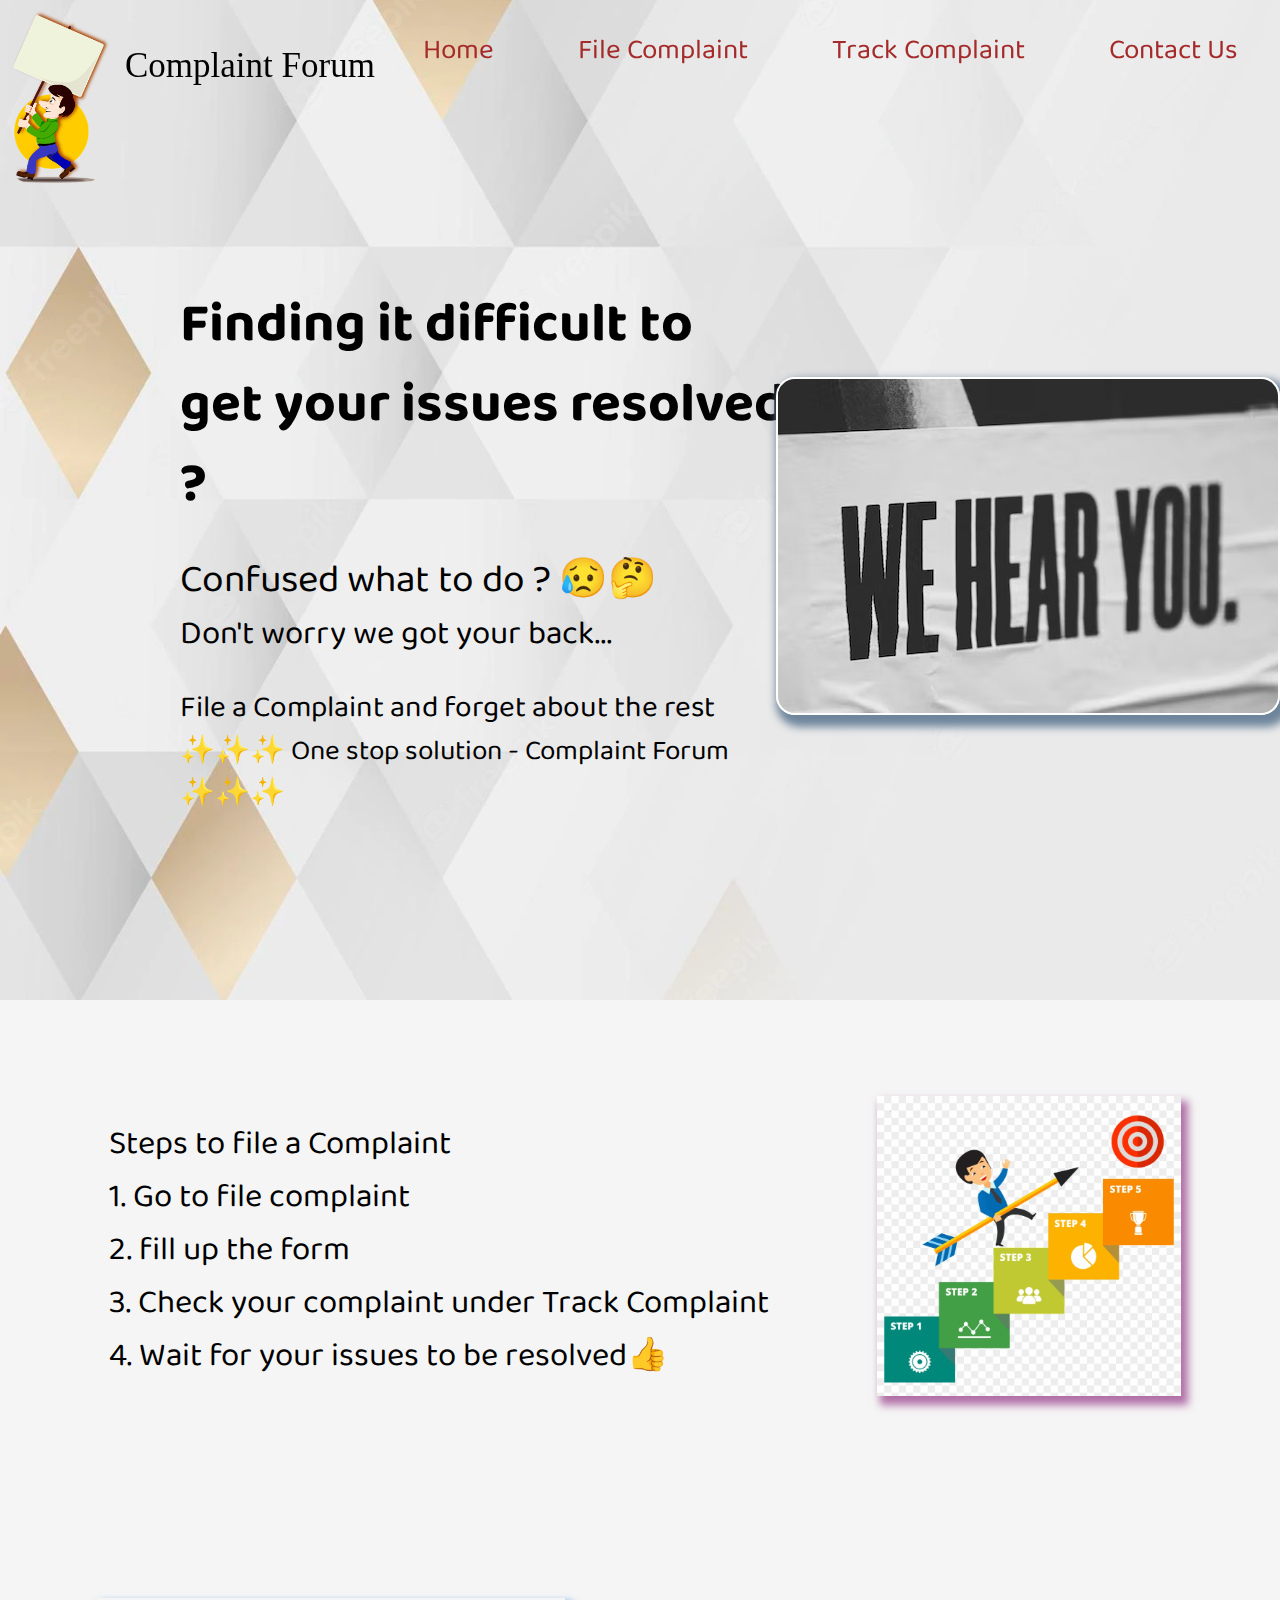
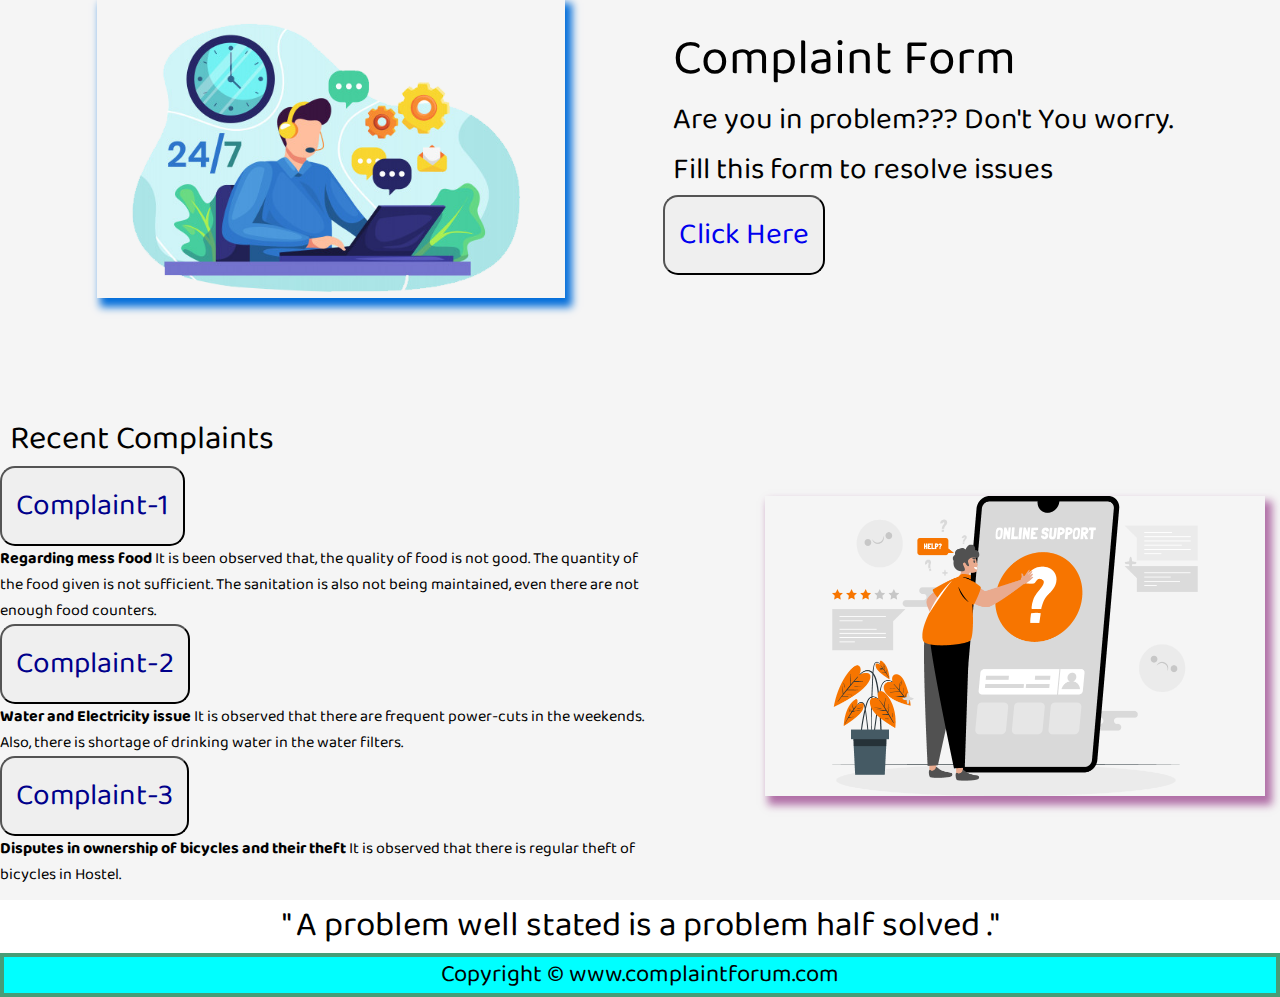
<file: index.html>
<!DOCTYPE html>
<html lang="en">

<head>
    <meta charset="UTF-8">
    <meta http-equiv="X-UA-Compatible" content="IE=edge">
    <meta name="viewport" content="width=device-width, initial-scale=1.0">
    <title>Best Complaint Forum | www.complaintforum.com</title>
    <link href="https://cdn.jsdelivr.net/npm/bootstrap@5.3.0-alpha1/dist/css/bootstrap.min.css" rel="stylesheet"
        integrity="sha384-GLhlTQ8iRABdZLl6O3oVMWSktQOp6b7In1Zl3/Jr59b6EGGoI1aFkw7cmDA6j6gD" crossorigin="anonymous">
    <link rel="stylesheet" href="style.css">
    <link rel="preconnect" href="https://fonts.googleapis.com">
    <link rel="preconnect" href="https://fonts.gstatic.com" crossorigin>
    <link href="https://fonts.googleapis.com/css2?family=Baloo+Bhai+2&display=swap" rel="stylesheet">

</head>

<body>

    <div class="background-first">
        <nav class="navbar background">
            <ul class="nav-list">
                <div class="logo">
                    <img src="logo.png" alt="logo">
                </div>
                <p class="heading">Complaint Forum</p>
                <li><a href="#Home">Home</a></li>
                <li><a href="#move1" id="click">File Complaint</a></li>
                <li><a href="#move2">Track Complaint</a></li>
                <li><a href="Contact Us.html">Contact Us</a></li>
            </ul>
        </nav>
        <section class="main">
            <div class="first">
                <h1>Finding it difficult to get your issues resolved ? </h1>
                <br>
                <p class="para1">Confused what to do ? 😥🤔</p>
                <p class="para2">Don't worry we got your back...</p>
                <br>
                <p class="secondpara">File a Complaint and forget about the rest</p>
                <p class="best">✨✨✨ One stop solution - Complaint Forum ✨✨✨</p>
            </div>
            <div class="hear"><img src="hear.avif" alt="hear"></div>
        </section>

    </div>

    <section class="nextmain">
        <div class="second">
            <p>Steps to file a Complaint</p>
            <p>1. Go to file complaint</p>
            <p>2. fill up the form </p>
            <p>3. Check your complaint under Track Complaint </p>
            <p>4. Wait for your issues to be resolved👍</p>
        </div>
        <div class="secondimg">
            <img src="steps.png" alt="image">
        </div>
    </section>
    <section class="nextmain small" id="move1">
        <div class="second">
            <p class="form-heading">Complaint Form</p>
            <p>Are you in problem??? Don't You worry.</p>
            <p>Fill this form to resolve issues</p>
            <a href="#"><button id="click1"><a href="complaintportal.html">Click Here</a></button></a>
        </div>
        <div class="secondimg big">
            <img src="bg100.webp" alt="image">
        </div>
    </section>
    <section class="nextmain " id="move2">
        <div class="second">
            <p>Recent Complaints</p>



            <div class="accordion accordion-flush" id="accordionFlushExample">
                <div class="accordion-item">
                    <h2 class="accordion-header" id="flush-headingOne">
                        <button class="accordion-button collapsed custom" type="button" data-bs-toggle="collapse"
                            data-bs-target="#flush-collapseOne" aria-expanded="false" aria-controls="flush-collapseOne">
                            Complaint-1
                        </button>
                    </h2>
                    <div id="flush-collapseOne" class="accordion-collapse collapse" aria-labelledby="flush-headingOne"
                        data-bs-parent="#accordionFlushExample">
                        <div class="accordion-body">
                            <strong>Regarding mess food</strong> It is been observed that, the quality of food is not
                            good.
                            The quantity of the food given is not sufficient. The sanitation is also not being
                            maintained, even there are not enough food counters.
                        </div>
                    </div>
                </div>
                <div class="accordion-item">
                    <h2 class="accordion-header" id="flush-headingTwo">
                        <button class="accordion-button collapsed custom" type="button" data-bs-toggle="collapse"
                            data-bs-target="#flush-collapseTwo" aria-expanded="false" aria-controls="flush-collapseTwo">
                            Complaint-2
                        </button>
                    </h2>
                    <div id="flush-collapseTwo" class="accordion-collapse collapse" aria-labelledby="flush-headingTwo"
                        data-bs-parent="#accordionFlushExample">
                        <div class="accordion-body">
                            <strong>Water and Electricity issue</strong> It is observed that there are frequent
                            power-cuts in the weekends.
                            Also, there is shortage of drinking water in the water filters.


                        </div>
                    </div>
                </div>
                <div class="accordion-item">
                    <h2 class="accordion-header" id="flush-headingThree">
                        <button class="accordion-button collapsed custom" type="button" data-bs-toggle="collapse"
                            data-bs-target="#flush-collapseThree" aria-expanded="false"
                            aria-controls="flush-collapseThree">
                            Complaint-3
                        </button>
                    </h2>
                    <div id="flush-collapseThree" class="accordion-collapse collapse"
                        aria-labelledby="flush-headingThree" data-bs-parent="#accordionFlushExample">
                        <div class="accordion-body">
                            <strong>Disputes in ownership of bicycles and their theft</strong> It is observed that there
                            is regular theft of bicycles in Hostel.
                        </div>
                    </div>
                </div>
            </div>
        </div>
        <div class="secondimg thirdimg">
            <img src="img2.png" alt="image">
        </div>
    </section>
    <footer>
        <p class="quote">" A problem well stated is a problem half solved ."</p>
    </footer>
    <section class="last">
        <p>Copyright &copy; www.complaintforum.com</p>
    </section>


    <script src="https://cdn.jsdelivr.net/npm/bootstrap@5.3.0-alpha1/dist/js/bootstrap.bundle.min.js"
        integrity="sha384-w76AqPfDkMBDXo30jS1Sgez6pr3x5MlQ1ZAGC+nuZB+EYdgRZgiwxhTBTkF7CXvN"
        crossorigin="anonymous"></script>
</body>

</html>
</file>
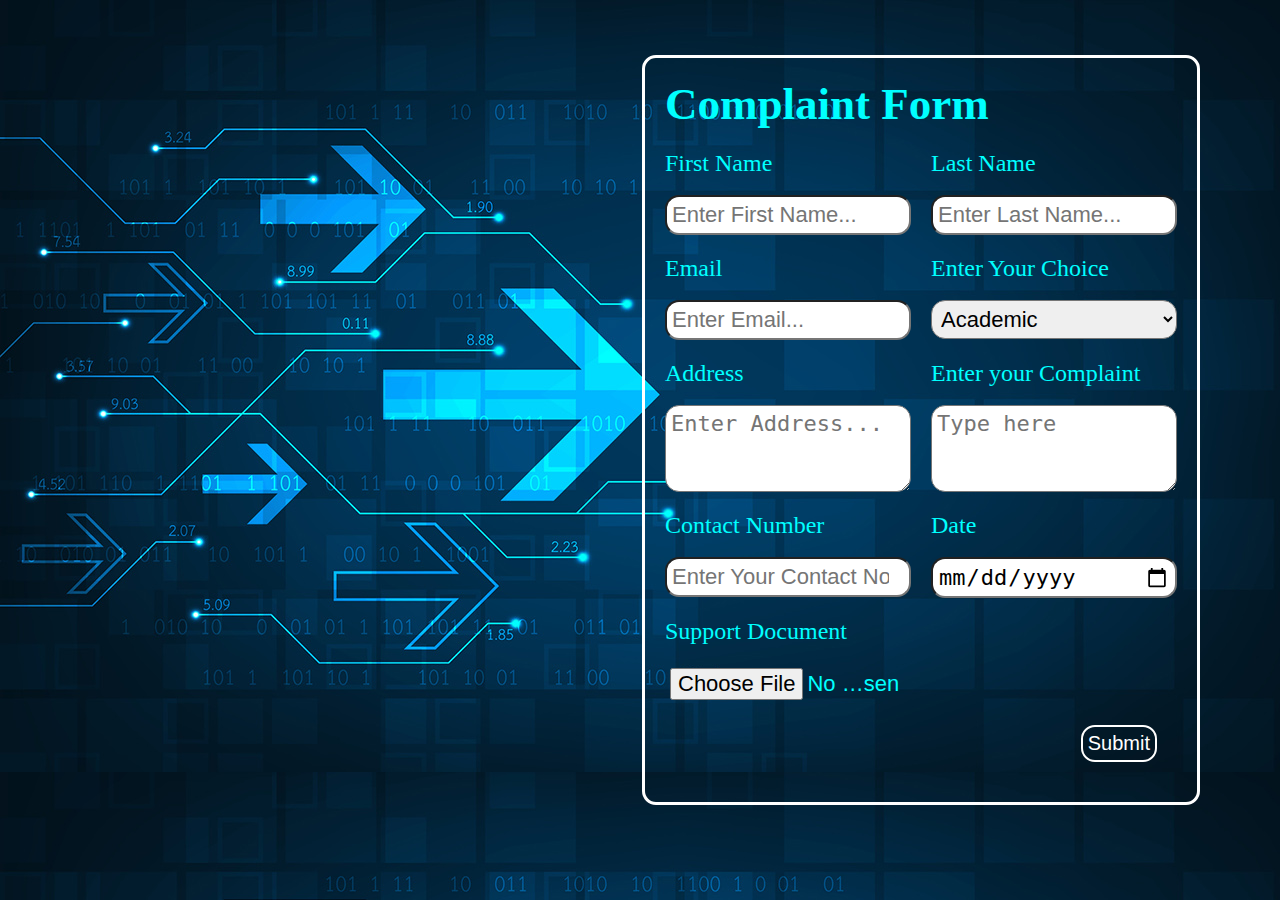
<file: complaintportal.html>
<!DOCTYPE html>
<html lang="en">

<head>
  <meta charset="UTF-8" />
  <meta http-equiv="X-UA-Compatible" content="IE=edge" />
  <meta name="viewport" content="width=device-width, initial-scale=1.0" />
  <title>Document</title>
  <link rel="stylesheet" href="complaintportal.css" />
</head>

<body>
  <div class="applybox">
    <h1>Complaint Form</h1>
    <form onsubmit="sendemail(); reset; return false">
      <div class="formcontainer">
        <div class="formflow">
          <label for="FName">First Name</label>
          <input type="text" name="FName" id="FName" placeholder="Enter First Name..." />
        </div>
        <div class="formflow">
          <label for="LName">Last Name</label>
          <input type="text" name="LName" id="LName" placeholder="Enter Last Name..." />
        </div>
        <div class="formflow">
          <label for="email">Email</label>
          <input type="email" name="email" id="email" placeholder="Enter Email..." />
        </div>
        <div class="formflow">
          <label for="choice">Enter Your Choice</label>
          <select name="choice" id="choice">
            <!-- <option value="">Select Topic</option> -->
            <option value="academic">Academic</option>
            <option value="financial">Financial</option>
            <option value="maintanence">Maintanence</option>
            <option value="other">Other</option>
          </select>
        </div>
        <div class="formflow">
          <label for="address">Address</label>

          <textarea name="address" id="address" cols="70" rows="3" placeholder="Enter Address..."></textarea>
        </div>

        <div class="formflow">
          <label for="Complaint">Enter your Complaint</label>

          <textarea name="complaint" id="complaint" cols="70" rows="3" placeholder="Type here"></textarea>
        </div>

        <div class="formflow">
          <label for="contact">Contact Number</label>
          <input type="number" name="contact" id="contact" placeholder="Enter Your Contact No..." />
        </div>
        <div class="formflow">
          <label for="date">Date</label>
          <input type="date" name="date" id="date" />
        </div>
        <div class="formflow">
          <label for="proof">Support Document</label>
          <input type="file" name="proof" id="proof" style="color: aqua;" />
        </div>
      </div>
      <div class="button">
        <button type="submit">Submit</button>
      </div>
    </form>
  </div>

  <script src="https://smtpjs.com/v3/smtp.js"></script>

  <script>
    const sendemail = () => {
      Email.send({
        Host: "stmp@gmail.com",
        Username: "",
        Password: "",
        To: "",
        From: document.getElementById("email").value,
        Subject: "New Complaint Registered",
        Body:
          "First Name:" +
          document.getElementById("FName").value +
          "<br> Last Name:" +
          document.getElementById("LName").value +
          "<br> Email:" +
          document.getElementById("email").value +
          "<br> Complaint Description:" +
          document.getElementById("complaint").value +
          "<br> Contact:" +
          document.getElementById("contact").value,
      }).then((message) => alert("Message Sent"));




    };
  </script>
</body>

</html>
</file>
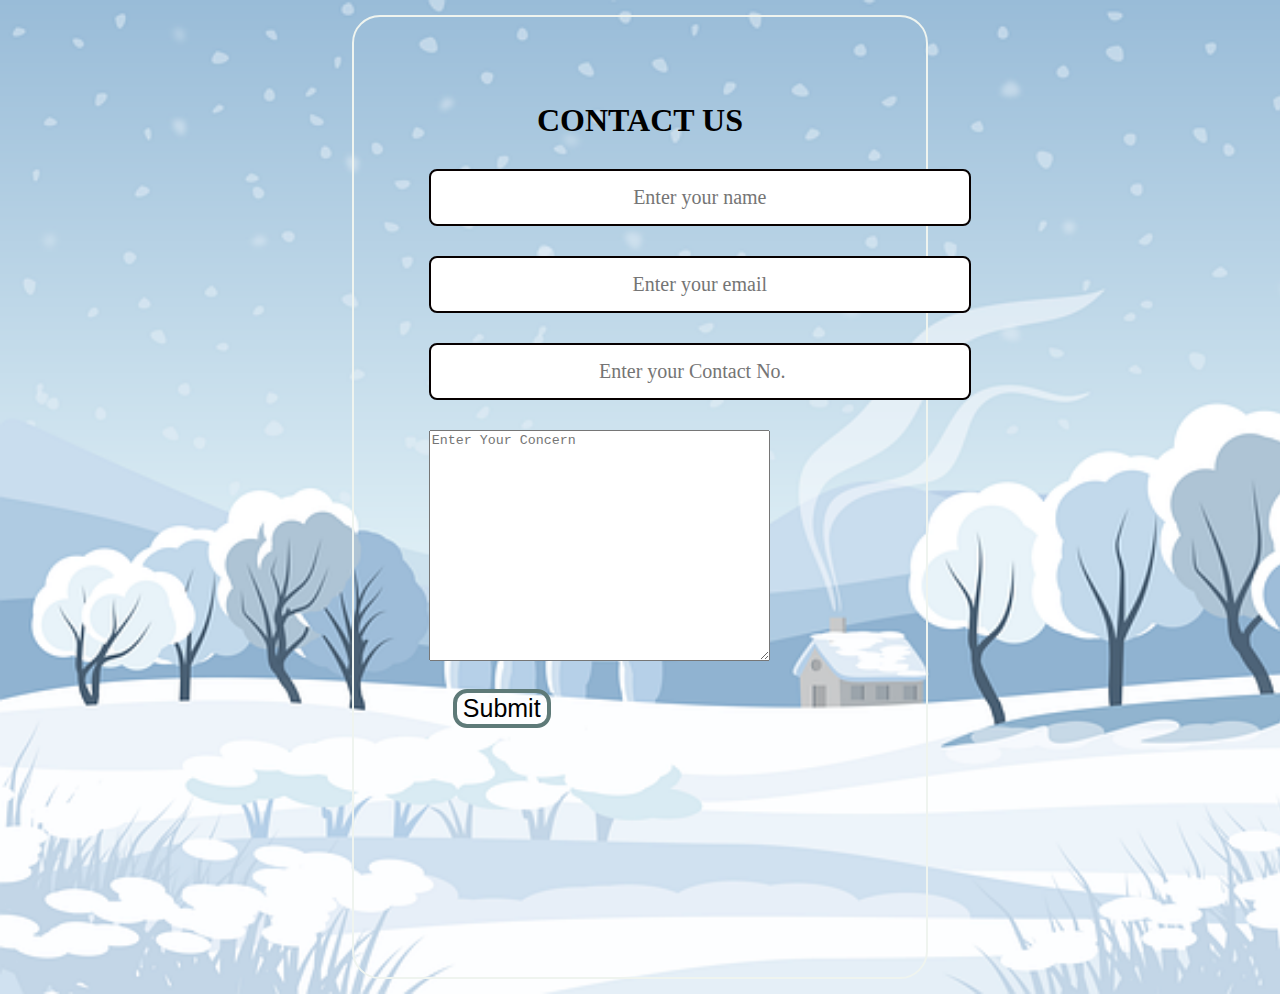
<file: Contact Us.html>
<!DOCTYPE html>
<html lang="en">

<head>
    <meta charset="UTF-8">
    <meta http-equiv="X-UA-Compatible" content="IE=edge">
    <meta name="viewport" content="width=device-width, initial-scale=1.0">
    <title>Document</title>
    <link rel="stylesheet" href="style2.css">
</head>

<body>
    <div class="container">
        <h1>CONTACT US</h1>
        <form action="#">
            <div class="form-group">
                <input type="text" name="name" id="name" placeholder="Enter your name">
            </div>
            <div class="form-group">
                <input type="email" name="email" id="email" placeholder="Enter your email">
            </div>
            <div class="form-group">
                <input type="number" name="number" id="number" placeholder="Enter your Contact No.">
            </div>
            <div class="form-group">
                <textarea name="message" id="" cols="40" rows="15" placeholder="Enter Your Concern "></textarea>
            </div>
            <button class="btn">Submit</button>

        </form>
    </div>
</body>

</html>
</file>
<file: style.css>
* {
    margin: 0;
    padding: 0;
    font-family: 'Baloo Bhai 2', cursive;
}
a{
    text-decoration: none;
}
p{
    line-height: 1.5em;
}

h1{
    line-height: 80px;
    font-size: 55px;
    color: black;
}
.para1{
    font-size: 39px;
    color: black;
}
.para2{
    font-size: 33px;
    color: black;
}
.secondpara{
    font-size: 30px;
color: black;

}
.best {
    font-size: 28px;
color: black;

}
.navbar {
    display: flex;
    height: 100px;
    justify-content: right;
    align-items: right;
    position: sticky;
    top: 0px;
    cursor: pointer;
}
.logo {
    width: 20px;
    display: flex;
    justify-content: center;
    align-items: center;
}

.logo img {
    width: 100px;
    position: absolute;
    left: 10px;
    top: 10px;
    border: 3px solid none;
    border-radius: 20px;
}

.nav-list {
    display: flex;
    align-items: center;
}
.heading{
    font-family: Georgia, 'Times New Roman', Times, serif;
    color: black;
    top: 40px;
    position: absolute;
    left: 125px;
    text-align: left;
    font-size: 35px;
}


.nav-list li {
    text-align: right;
    list-style: none;
    padding: 29px 35px;
}

.nav-list li a {
    text-decoration: none;
    padding: 5px 5px;
    border: 2px solid transparent;
    border-radius: 8px;
    color: brown;
    font-size: 28px;
}

.nav-list li a:hover {
    border: 2px solid black;
    background-color: rgb(35, 20, 171);
    color: white;
}
.background {
    background-size: cover;
    background-blend-mode: darken;
}
.main{
    display: flex;
    justify-content: center;
    align-items: center;
    height: 100vh;
}
.first{
    margin-right: auto;
    margin-left:180px;
    width: 100vh;
}
.first img{
    height: 200px;
}
.nextmain{
        height: 500px;
        display: flex;
        align-items: center;
        justify-content: space-evenly;
        margin: auto;
        background-color: whitesmoke;
}

.nextmain img{
    height: 300px;
    color: azure;
    box-shadow: 5px 7px 8px 2px rgba(131, 23, 115, 0.6);
}

.small{
    display: flex;
    flex-direction: row-reverse;
}
.thirdimg{
    padding: 15px;
    margin-left: 100px;
}
.quote {
        display: flex;
        justify-content: center;
        align-items: center;
        color: black;
        font-size: 35px;
}
.last{
        border: 4px solid rgb(70, 157, 119);
        display: flex;
        justify-content: center;
        align-items: center;
        font-size: 24px;
        background-color: aqua;
}
.second p{
    padding: 10px 10px;
    font-size: 33px;
}

.small p{
    font-size: 30px;   
}
button{
    border-radius: 15px;
    font-size: 30px;
    padding: 14px 14px;
}
button:hover{
    background-color: rgb(185, 178, 113);
    color: aqua;
}
.background-first {
    background: rgba(0, 0, 0,0.0009) url(finalbg.webp) no-repeat;
    background-size: cover;
    background-blend-mode: darken;
}
.small .form-heading{
    font-size: 50px;
}
.small p{
    line-height: 1em;
}
.big img{
    box-shadow: 5px 7px 8px 2px rgb(5, 111, 218);
}
.thirdimg img{
    width: 500px;
}
.hear{
    margin-left: -10px;
    margin-right: auto;

}
.hear img{
    border: 2px solid white;
    border-radius: 19px;
    box-shadow: 5px 7px 8px 5px rgb(110, 133, 156);
}
.second p{
    line-height: 1em;
}
.small{
    line-height: 1em;
}
.custom{
    color: darkblue;
}
</file>
<file: complaintportal.css>
*{
    margin: 0;
    padding: 0;
}
body{
    background: url(bg3.jpg);
}

h1 {
    font-size: 45px;
    color: aqua;
}
.applybox{
    width: 40%;
    margin-left: auto;
    margin-right: 80px;
    background-color: transparent;
    padding: 20px;
    margin-top: 55px;
    border-radius: 10px;
    border: 3px solid white;
    border-radius: 14px;
   
}
.formcontainer{
    display: grid;
    grid-template-columns: repeat(auto-fit,minmax(200px,1fr));
    gap: 20px;
    margin-top: 20px;
}
.formflow{
    display: flex;
    flex-direction:column;
}
input ,select ,textarea{
    padding: 5px;
    font-size: 22px;
    border-radius: 14px;
}
label{
    font-size: 24px;
    color: aqua;
    margin-bottom: 18px;

}
input:focus{
    outline-color:red;
}
.button{
    font-size: 20px;
    display: flex;
    justify-content: flex-end;
}
button{
    background-color: transparent;
    margin: 20px;
    font-size: 20px;
    color: white;
    border: 2px solid white;
    padding: 5px;
    border-radius: 14px;
}
button:hover{
    border: 2px solid black;
    color:black;
    background-color:aqua;
}
</file>
<file: style2.css>
body{
    padding: 0px;
    margin: 0px;
    background: url(contactbackground.png) no-repeat;
    background-size: cover;
}
.form-group input {
    font-family: 'Baloo Bhai 2', cursive;
    text-align: center;
    display: block;
    width: 508px;
    padding: 15px;
    border: 2px solid #070000;
    margin: 30px auto;
    font-size: 20px;
    border-radius: 8px;
}
.container h1{
    text-align: center;
    margin: 10px;
}
.container {
    border: 2px solid rgb(239, 244, 239);
    margin: 15px auto;
    padding: 75px;
    height: 90vh;
    width: 33%;
    border-radius: 28px;
}
.backimg{
    height: 50%;
    width: 100vh;
    z-index: -1;
    background-color: transparent;
}
.btn{
    font-size: 25px;
    margin: 24px;
    border: 4px solid rgb(94, 122, 120);
    border-radius: 14px;
    cursor: pointer;
    background-color: transparent;
}
.btn:hover{
    background-color: aqua;
    border: 6px solid aqua;
}
</file>
